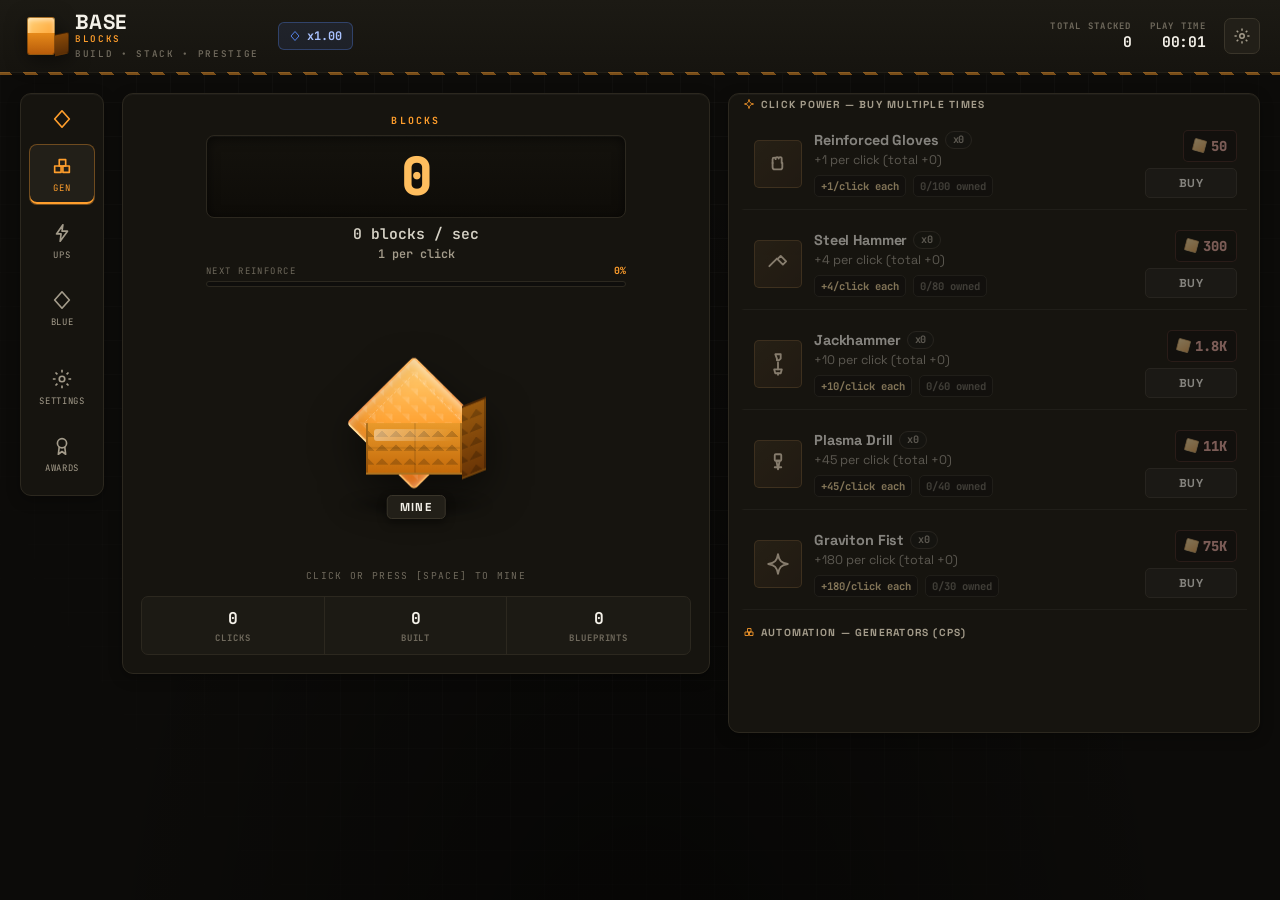
<file: index.html>
<!DOCTYPE html>
<html lang="en">
<head>
    <meta charset="UTF-8" />
    <meta name="viewport" content="width=device-width, initial-scale=1.0" />
    <title>BASE BLOCKS — Incremental Builder</title>
    <link rel="preconnect" href="https://fonts.googleapis.com">
    <link rel="preconnect" href="https://fonts.gstatic.com" crossorigin>
    <link href="https://fonts.googleapis.com/css2?family=Space+Grotesk:wght@500;600;700&family=JetBrains+Mono:wght@600;700;800&display=swap" rel="stylesheet">
    <link rel="stylesheet" href="style.css" />
</head>
<body>
    <!-- Ambient -->
    <div class="ambient-bg">
        <div class="ambient-grid"></div>
        <div class="ambient-vignette"></div>
    </div>

    <!-- Header -->
    <header class="topbar">
        <div class="topbar-inner">
            <div class="brand">
                <div class="brand-cube">
                    <div class="cube-face top"></div>
                    <div class="cube-face front"></div>
                    <div class="cube-face side"></div>
                </div>
                <div class="brand-text">
                    <h1>BASE <span class="brand-accent">BLOCKS</span></h1>
                    <span>BUILD • STACK • PRESTIGE</span>
                </div>
                <div class="brand-badge" id="prestige-badge" title="Prestige multiplier">
                    <span class="badge-icon"><svg viewBox="0 0 24 24" fill="none" stroke="currentColor" stroke-width="1.8" stroke-linejoin="round"><path d="M12 3 L20 12 L12 21 L4 12 Z"/></svg></span>
                    <span id="prestige-mult-display">x1.0</span>
                </div>
            </div>

            <div class="topstats">
                <div class="topstat">
                    <span class="topstat-label">TOTAL STACKED</span>
                    <span class="topstat-value mono" id="total-ever">0</span>
                </div>
                <div class="topstat hide-mobile">
                    <span class="topstat-label">PLAY TIME</span>
                    <span class="topstat-value mono" id="playtime">00:00</span>
                </div>
                <div class="top-actions">
                    <button class="icon-btn" id="settings-btn" title="Settings" aria-label="Settings">
                        <svg viewBox="0 0 24 24" width="18" height="18" fill="none" stroke="currentColor" stroke-width="2"><circle cx="12" cy="12" r="3"/><path d="M12 2v3M12 19v3M2 12h3M19 12h3M4.9 4.9l2.1 2.1M17 17l2.1 2.1M19.1 4.9L17 7M7 17l-2.1 2.1"/></svg>
                    </button>
                </div>
            </div>
        </div>
        <!-- prestige banner — dismissible + auto-hides after 12s so it doesn't stay plastered -->
        <div class="prestige-banner hidden" id="prestige-banner">
            <div class="prestige-banner-inner">
                <span><svg class="banner-icon" viewBox="0 0 24 24" fill="none" stroke="currentColor" stroke-width="1.8" stroke-linecap="round" stroke-linejoin="round"><path d="M12 4 v9"/><path d="M8 11 l4 -4 4 4"/><rect x="6" y="15" width="12" height="4" rx="1"/></svg> You can <strong>REINFORCE</strong> your base! Reset for <b id="prestige-preview">0</b> Blueprints (+<span id="prestige-bonus-preview">0%</span> permanent boost)</span>
                <button class="prestige-cta" id="prestige-btn">REINFORCE BASE</button>
                <button class="banner-close" id="banner-close" aria-label="Dismiss" title="Dismiss">✕</button>
            </div>
        </div>
    </header>

    <!-- Main Layout: taskbar + content -->
    <main class="layout">
        <nav class="taskbar" aria-label="Sections">
            <div class="tb-brand"><svg viewBox="0 0 24 24" fill="none" stroke="currentColor" stroke-width="1.8" stroke-linejoin="round"><path d="M12 3 L20 12 L12 21 L4 12 Z"/></svg></div>
            <button class="tb-item active" data-view="play" data-pane="generators">
                <svg viewBox="0 0 24 24" fill="none" stroke="currentColor" stroke-width="1.8" stroke-linejoin="round"><rect x="4" y="12" width="7" height="7"/><rect x="13" y="12" width="7" height="7"/><rect x="9" y="5" width="7" height="7"/></svg>
                GEN
            </button>
            <button class="tb-item" data-view="play" data-pane="upgrades">
                <svg viewBox="0 0 24 24" fill="none" stroke="currentColor" stroke-width="1.8" stroke-linejoin="round"><path d="M13 3 L6 13 H11 L10 21 L18 10 H12 Z"/></svg>
                UPS
            </button>
            <button class="tb-item" data-view="play" data-pane="prestige">
                <svg viewBox="0 0 24 24" fill="none" stroke="currentColor" stroke-width="1.8" stroke-linejoin="round"><path d="M12 3 L20 12 L12 21 L4 12 Z"/></svg>
                BLUE
            </button>
            <div class="tb-spacer"></div>
            <button class="tb-item" data-view="settings">
                <svg viewBox="0 0 24 24" fill="none" stroke="currentColor" stroke-width="1.8"><circle cx="12" cy="12" r="3"/><path d="M12 2v3M12 19v3M2 12h3M19 12h3M4.9 4.9l2.1 2.1M17 17l2.1 2.1M19.1 4.9L17 7M7 17l-2.1 2.1"/></svg>
                SETTINGS
            </button>
            <button class="tb-item" data-view="achievements">
                <svg viewBox="0 0 24 24" fill="none" stroke="currentColor" stroke-width="1.8" stroke-linejoin="round"><circle cx="12" cy="9" r="5"/><path d="M9 13 L8 21 L12 18 L16 21 L15 13"/></svg>
                AWARDS
            </button>
        </nav>

        <div class="content">
            <!-- PLAY VIEW (click area + shop) -->
            <section class="view" id="view-play">
                <!-- LEFT: Click Area -->
                <section class="panel panel-main">
                    <div class="counter-area">
                        <div class="counter-label">BLOCKS</div>
                        <div class="counter-value mono" id="blocks-display">0</div>
                        <div class="counter-sub mono" id="bps-display">0.0 blocks / sec</div>
                        <div class="counter-sub small" id="click-power-display">1 per click</div>
                        <div class="goal-meter" id="goal-meter">
                            <div class="goal-meter-head">
                                <span class="goal-label">Next Reinforce</span>
                                <span class="goal-pct mono" id="goal-pct">0%</span>
                            </div>
                            <div class="goal-bar"><div class="goal-bar-fill" id="goal-fill"></div></div>
                        </div>
                    </div>

                    <!-- The Block Button -->
                    <div class="block-stage" id="block-stage">
                        <div class="block-shadow"></div>
                        <button class="big-block" id="big-block" aria-label="Mine block">
                            <div class="block-iso">
                                <div class="iso-top"></div>
                                <div class="iso-front">
                                    <div class="block-pattern"></div>
                                    <div class="block-highlight"></div>
                                </div>
                                <div class="iso-side">
                                    <div class="block-pattern dark"></div>
                                </div>
                                <div class="iso-crack" id="crack-layer"></div>
                            </div>
                            <div class="block-label">MINE</div>
                        </button>
                        <div class="click-fx-layer" id="click-fx-layer"></div>
                        <button class="golden-block hidden" id="golden-block" title="Golden Block! +10% of bank"><svg viewBox="0 0 24 24" fill="none" stroke="currentColor" stroke-width="1.8" stroke-linejoin="round"><path d="M12 3 L20 12 L12 21 L4 12 Z"/></svg></button>
                    </div>

                    <div class="hint">Click or press [Space] to mine</div>

                    <!-- Mini stats -->
                    <div class="mini-stats">
                        <div class="mini-stat">
                            <span class="mini-stat-num mono" id="stat-clicks">0</span>
                            <span class="mini-stat-label">clicks</span>
                        </div>
                        <div class="mini-stat">
                            <span class="mini-stat-num mono" id="stat-built">0</span>
                            <span class="mini-stat-label">built</span>
                        </div>
                        <div class="mini-stat">
                            <span class="mini-stat-num mono" id="stat-blueprints">0</span>
                            <span class="mini-stat-label">blueprints</span>
                        </div>
                    </div>
                </section>

                <!-- RIGHT: Shop -->
                <section class="panel panel-shop">
                    <div class="shop-content">
                        <div class="tab-pane active" id="pane-generators">
                            <div class="shop-section">
                                <div class="section-label">
                                    <svg viewBox="0 0 24 24" width="14" height="14" fill="none" stroke="currentColor" stroke-width="1.8" stroke-linejoin="round"><path d="M12 3 C13 9 15 11 21 12 C15 13 13 15 12 21 C11 15 9 13 3 12 C9 11 11 9 12 3 Z"/></svg>
                                    CLICK POWER — Buy multiple times
                                </div>
                                <div class="shop-list" id="click-upgrades-list"></div>
                            </div>
                            <div class="shop-section" style="margin-top:16px">
                                <div class="section-label">
                                    <svg viewBox="0 0 24 24" width="14" height="14" fill="none" stroke="currentColor" stroke-width="1.7" stroke-linejoin="round"><rect x="4" y="12" width="7" height="7"/><rect x="13" y="12" width="7" height="7"/><rect x="9" y="5" width="7" height="7"/></svg>
                                    AUTOMATION — Generators (CPS)
                                </div>
                                <div class="shop-list" id="generators-list"></div>
                            </div>
                        </div>
                        <div class="tab-pane" id="pane-upgrades">
                            <div class="shop-list" id="upgrades-list"></div>
                        </div>
                        <div class="tab-pane" id="pane-prestige">
                            <div class="prestige-panel">
                                <div class="prestige-icon"><svg viewBox="0 0 24 24" fill="none" stroke="currentColor" stroke-width="1.8" stroke-linejoin="round"><path d="M12 3 L20 12 L12 21 L4 12 Z"/></svg></div>
                                <h3>REINFORCE YOUR BASE</h3>
                                <p>Demolish everything and keep <b>Blueprints</b>. Each Blueprint gives <b>+8% to all production</b> permanently. The higher you build, the more you earn.</p>
                                <div class="prestige-stats">
                                    <div class="pstat">
                                        <span>Current Blueprints</span>
                                        <b class="mono" id="p-blue-current">0</b>
                                    </div>
                                    <div class="pstat">
                                        <span>Multiplier</span>
                                        <b class="mono" id="p-mult">x1.00</b>
                                    </div>
                                    <div class="pstat highlight">
                                        <span>On Reinforce</span>
                                        <b class="mono" id="p-on-reset">+0</b>
                                    </div>
                                </div>
                                <button class="prestige-big-btn" id="prestige-big-btn">REINFORCE NOW</button>
                                <p class="prestige-req mono" id="prestige-req">Need 75,000 blocks to Reinforce</p>
                                <div class="prestige-perks">
                                    <button id="blueprint-shop-toggle" class="blueprint-shop-toggle locked" disabled>
                                        <svg viewBox="0 0 24 24" width="14" height="14" fill="none" stroke="currentColor" stroke-width="2" stroke-linecap="round"><rect x="5" y="11" width="14" height="9" rx="2"/><path d="M8 11V8a4 4 0 0 1 8 0v3"/></svg>
                                        <span id="blueprint-toggle-label">BLUEPRINT SHOP — Locked (Need 75k blocks)</span>
                                        <span class="toggle-chevron">▸</span>
                                    </button>
                                    <div id="blueprint-shop" class="hidden"></div>
                                </div>
                            </div>
                        </div>
                    </div>
                </section>
            </section>

            <!-- SETTINGS VIEW -->
            <section class="panel view hidden" id="view-settings">
                <div class="view-pad">
                    <h2 class="view-title">Settings</h2>
                    <label class="toggle">
                        <input type="checkbox" id="toggle-particles" checked>
                        <span>Particles & Floaters</span>
                    </label>
                    <label class="toggle">
                        <input type="checkbox" id="toggle-shake" checked>
                        <span>Screen Shake on Crit</span>
                    </label>
                    <label class="toggle">
                        <input type="checkbox" id="toggle-numbers" checked>
                        <span>Compact Numbers (K/M/B)</span>
                    </label>

                    <div class="settings-divider"></div>

                    <div class="setting-row">
                        <span>Save Data</span>
                        <div style="display:flex;gap:8px;flex-wrap:wrap">
                            <button id="save-btn" class="small-btn" style="flex:1;min-width:140px" title="Manual save (auto-saves every 10s)">SAVE NOW</button>
                            <button id="export-btn" class="small-btn" style="flex:1;min-width:140px">EXPORT SAVE</button>
                        </div>
                        <p class="modal-hint" style="text-align:left;margin:0">Auto-saves every 10s. Export copies a code for backups.</p>
                    </div>

                    <div class="setting-row">
                        <span>Import Save</span>
                        <div class="import-row">
                            <input id="import-input" placeholder="Paste save string..." />
                            <button id="import-btn" class="small-btn">IMPORT</button>
                        </div>
                    </div>
                    <div class="setting-row">
                        <span>Export Output</span>
                        <textarea id="export-area" readonly rows="3" placeholder="Click EXPORT SAVE to generate..."></textarea>
                    </div>

                    <div class="settings-divider"></div>

                    <div class="setting-row">
                        <span style="color:#ff8a8a">Danger Zone</span>
                        <button id="reset-btn" class="danger-btn">WIPE SAVE — RESET EVERYTHING</button>
                        <p style="font-size:.72rem;color:var(--dim);line-height:1.4">Permanently erases blocks, generators, upgrades, blueprints & playtime. Requires double confirmation. This cannot be undone.</p>
                    </div>

                    <p class="modal-hint">Your base is stored locally (localStorage). Balance patch v1.2 active.</p>
                </div>
            </section>

            <!-- ACHIEVEMENTS VIEW -->
            <section class="panel view hidden" id="view-achievements">
                <div class="view-pad">
                    <h2 class="view-title">Achievements</h2>
                    <p class="modal-hint" style="text-align:left;margin:0 0 4px">Milestones you've hit while building. Keep stacking.</p>
                    <div class="ach-list" id="achievements-list"></div>
                </div>
            </section>
        </div>
    </main>

    <!-- Toast -->
    <div class="toast-stack" id="toast-stack"></div>

    <script src="script.js"></script>
</body>
</html>
</file>
<file: style.css>
/* ============================================================
   BASE BLOCKS — visual identity
   A builder's game: concrete + blueprint + hazard-stripe.
   Hierarchy over uniformity. Restraint over effects.
   ============================================================ */

:root{
  --bg:#0c0b09;
  --bg-2:#0f0e0c;
  --panel:#16140f;
  --panel-2:#1c1a14;
  --panel-3:#221f18;

  --border:#2c281f;
  --border-2:#3a352a;

  --text:#f4f1e9;
  --muted:#a49c8b;
  --dim:#6f695c;

  /* the block */
  --accent:#ff9e2c;
  --accent-2:#f0741b;
  --accent-ink:#2a1602;

  /* blueprints / prestige */
  --blue:#5b8dff;
  --blue-2:#3f6fe0;
  --blue-ink:#06122e;

  --green:#3ad98a;
  --danger:#ff5d52;

  --radius:11px;
  --font-ui:'Space Grotesk', system-ui, -apple-system, sans-serif;
  --font-mono:'JetBrains Mono', ui-monospace, 'SFMono-Regular', monospace;
}

*{box-sizing:border-box;margin:0;padding:0}
html{scroll-behavior:smooth}
body{
  font-family:var(--font-ui);
  background:var(--bg);
  color:var(--text);
  min-height:100vh;
  overflow-x:hidden;
  -webkit-font-smoothing:antialiased;
  text-rendering:optimizeLegibility;
}
.mono{font-family:var(--font-mono);font-variant-numeric:tabular-nums}

/* ---------- Ambient: faint blueprint grid, grounded vignette (no glow) ---------- */
.ambient-bg{position:fixed;inset:0;z-index:-1;background:var(--bg)}
.ambient-grid{
  position:absolute;inset:0;
  background-image:
    linear-gradient(rgba(255,255,255,.022) 1px, transparent 1px),
    linear-gradient(90deg, rgba(255,255,255,.022) 1px, transparent 1px);
  background-size:34px 34px;
  -webkit-mask-image:radial-gradient(ellipse at 50% 0%, black 50%, transparent 90%);
  mask-image:radial-gradient(ellipse at 50% 0%, black 50%, transparent 90%);
}
.ambient-vignette{
  position:absolute;inset:0;
  background:radial-gradient(ellipse at 50% 118%, rgba(0,0,0,.55), transparent 62%);
}

/* ---------- Topbar + hazard stripe signature ---------- */
.topbar{
  position:sticky;top:0;z-index:30;
  background:linear-gradient(180deg, var(--panel-2), var(--panel));
  border-bottom:1px solid var(--border);
}
.topbar::after{
  content:"";position:absolute;left:0;right:0;bottom:-3px;height:3px;
  background:repeating-linear-gradient(45deg, var(--accent) 0 9px, #14110c 9px 18px);
  opacity:.45;
}
.topbar-inner{
  max-width:1400px;margin:0 auto;
  padding:12px 20px;
  display:flex;align-items:center;justify-content:space-between;gap:16px;
}
.brand{display:flex;align-items:center;gap:13px;min-width:0}
.brand-cube{
  width:42px;height:42px;position:relative;flex:none;
  transform-style:preserve-3d;
  filter:drop-shadow(0 5px 10px rgba(0,0,0,.5));
}
.cube-face{position:absolute;border:1px solid rgba(0,0,0,.35)}
.cube-face.top{
  width:28px;height:28px;left:7px;top:2px;
  background:linear-gradient(135deg,#ffd27a 0%, #ff9e2c 100%);
  border-radius:3px 3px 0 0;
  box-shadow:inset 0 2px 5px rgba(255,255,255,.55);
}
.cube-face.front{
  width:28px;height:22px;left:7px;top:18px;
  background:linear-gradient(180deg,#e68a1a 0%, #b85c0a 100%);
  border-top:none;border-radius:0 0 3px 3px;
}
.cube-face.side{
  width:14px;height:22px;left:35px;top:18px;
  background:linear-gradient(180deg,#8a4a08 0%, #5a2e06 100%);
  transform:skewY(-12deg);border-left:none;border-radius:0 3px 3px 0;
}
.brand-text h1{
  font-family:var(--font-ui);font-weight:700;
  font-size:1.28rem;letter-spacing:.02em;line-height:1;color:var(--text);
}
.brand-text .brand-accent{color:var(--accent)}
.brand-text span{
  font-size:.58rem;letter-spacing:.18em;font-weight:600;color:var(--dim);
  margin-top:3px;display:block;text-transform:uppercase;font-family:var(--font-mono);
}
.brand-badge{
  margin-left:6px;
  display:flex;align-items:center;gap:6px;
  background:rgba(91,141,255,.10);
  border:1px solid rgba(91,141,255,.30);
  color:#a9c2ff;
  padding:5px 10px;border-radius:6px;
  font-family:var(--font-mono);font-size:.74rem;font-weight:700;flex:none;
}
.badge-icon{color:var(--blue)}
.badge-icon svg{width:12px;height:12px;display:block}
.topstats{display:flex;align-items:center;gap:18px}
.topstat{display:flex;flex-direction:column;align-items:flex-end}
.topstat-label{font-size:.56rem;letter-spacing:.14em;font-weight:700;color:var(--dim);text-transform:uppercase;font-family:var(--font-mono)}
.topstat-value{font-size:.92rem;font-weight:700;letter-spacing:-.01em;color:var(--text);font-family:var(--font-mono);font-variant-numeric:tabular-nums}
.top-actions{display:flex;gap:8px}
.icon-btn{
  width:36px;height:36px;border-radius:7px;
  border:1px solid var(--border-2);background:var(--panel-3);
  color:var(--muted);cursor:pointer;display:grid;place-items:center;transition:.15s;
}
.icon-btn:hover{background:var(--panel-2);color:var(--text);border-color:var(--accent)}
.icon-btn:active{transform:translateY(1px)}

/* Prestige banner — construction banner with hazard top edge */
.prestige-banner{
  position:relative;overflow:hidden;
  background:linear-gradient(180deg, rgba(255,158,44,.14), rgba(255,116,27,.08));
  border-top:1px solid rgba(255,158,44,.30);
  border-bottom:1px solid rgba(255,158,44,.18);
}
.prestige-banner::before{
  content:"";position:absolute;top:0;left:0;right:0;height:3px;
  background:repeating-linear-gradient(45deg, var(--accent) 0 9px, rgba(0,0,0,.55) 9px 18px);
  opacity:.6;
}
.prestige-banner.hidden{display:none}
.prestige-banner-inner{
  max-width:1400px;margin:0 auto;
  padding:10px 20px;
  display:flex;align-items:center;justify-content:space-between;gap:12px;
  font-size:.88rem;color:var(--text);
}
.banner-icon{width:18px;height:18px;vertical-align:-4px;margin-right:5px;flex:none}
.prestige-banner-inner b{color:var(--accent);font-family:var(--font-mono)}
.prestige-cta{
  background:linear-gradient(180deg,var(--accent), var(--accent-2));
  color:var(--accent-ink);
  border:1px solid rgba(0,0,0,.3);
  padding:8px 16px;border-radius:6px;
  font-weight:700;font-family:var(--font-ui);
  letter-spacing:.03em;cursor:pointer;
  box-shadow:0 3px 0 rgba(140,60,5,.6);
  transition:.12s;white-space:nowrap;
}
.prestige-cta:hover{transform:translateY(-1px);box-shadow:0 4px 0 rgba(140,60,5,.6)}
.prestige-cta:active{transform:translateY(2px);box-shadow:0 1px 0 rgba(140,60,5,.6)}
.banner-close{
  width:28px;height:28px;flex:none;
  display:grid;place-items:center;
  border:1px solid rgba(255,255,255,.12);
  background:rgba(0,0,0,.18);
  color:var(--text);
  border-radius:6px;
  cursor:pointer;
  transition:.15s;
  font-size:.85rem;line-height:1;
}
.banner-close:hover{background:rgba(0,0,0,.28);border-color:rgba(255,255,255,.2);transform:translateY(-1px)}

/* ---------- Layout: taskbar + content ---------- */
.layout{
  max-width:1400px;margin:0 auto;
  padding:20px 20px 40px;
  display:flex;align-items:flex-start;gap:18px;
}
@media (max-width:980px){
  .hide-mobile{display:none !important}
}

/* Taskbar — the navigation rail */
.taskbar{
  width:84px;flex:none;
  position:sticky;top:72px;
  align-self:flex-start;
  display:flex;flex-direction:column;gap:6px;
  background:var(--panel);border:1px solid var(--border);
  border-radius:var(--radius);
  box-shadow:inset 0 1px 0 rgba(255,255,255,.03), 0 4px 14px rgba(0,0,0,.3);
  padding:10px 8px;
}
.tb-brand{display:grid;place-items:center;padding:4px 0 8px;color:var(--accent)}
.tb-brand svg{width:22px;height:22px}
.tb-spacer{flex:1;min-height:6px}
.tb-item{
  display:flex;flex-direction:column;align-items:center;gap:5px;
  padding:10px 4px;border-radius:8px;
  border:1px solid transparent;background:transparent;
  color:var(--muted);cursor:pointer;transition:.15s;
  font-family:var(--font-mono);font-size:.56rem;letter-spacing:.08em;text-transform:uppercase;
}
.tb-item svg{width:22px;height:22px;display:block}
.tb-item:hover{background:var(--panel-2);color:var(--text)}
.tb-item.active{
  background:var(--panel-3);color:var(--accent);
  border-color:rgba(255,158,44,.35);
  box-shadow:inset 0 -2px 0 var(--accent);
}

.content{flex:1;min-width:0;display:flex;flex-direction:column;gap:18px}
.view{}
.view.hidden{display:none}

/* Play view keeps the two-column play layout */
#view-play{display:grid;grid-template-columns:1.05fr .95fr;gap:18px;align-items:start}
#view-play.full-shop{grid-template-columns:1fr}
#view-play.full-shop .panel-main{display:none}
#view-play.full-shop .panel-shop{grid-column:1 / -1}
@media (max-width:980px){ #view-play{grid-template-columns:1fr} }

/* Settings / Achievements panels */
.view-pad{padding:18px;display:flex;flex-direction:column;gap:14px;max-width:600px}
.view-title{font-family:var(--font-ui);font-weight:700;font-size:1.15rem;letter-spacing:.01em}

/* Achievements — milestones as squircles */
.ach-list{display:grid;grid-template-columns:repeat(auto-fill,minmax(150px,1fr));gap:14px;margin-top:6px}
.ach{
  display:flex;flex-direction:column;align-items:center;text-align:center;gap:10px;
  padding:18px 12px;border:1px solid var(--border);border-radius:26px;
  background:var(--panel-2);transition:.15s;
}
.ach.got{border-color:rgba(58,217,138,.4);background:linear-gradient(180deg,rgba(58,217,138,.1),var(--panel-2))}
.ach-icon{width:52px;height:52px;flex:none;display:grid;place-items:center;border-radius:30%;background:var(--panel-3);border:1px solid var(--border-2);color:var(--dim)}
.ach-icon svg{width:24px;height:24px}
.ach.got .ach-icon{color:var(--green);border-color:rgba(58,217,138,.45);background:rgba(58,217,138,.08)}
.ach-info{flex:none;min-width:0}
.ach-name{font-weight:700;font-size:.82rem;line-height:1.25}
.ach:not(.got) .ach-name{color:var(--muted)}
.ach-how{font-size:.7rem;color:var(--muted);line-height:1.3}
.ach.got .ach-how{color:var(--text)}

/* Mobile: taskbar becomes a bottom dock */
@media (max-width:760px){
  .layout{flex-direction:column;padding:14px 12px 90px}
  .taskbar{
    position:fixed;left:0;right:0;bottom:0;top:auto;width:auto;
    flex-direction:row;justify-content:space-around;
    border-radius:0;border-left:none;border-right:none;border-bottom:none;
    padding:6px 8px;z-index:40;
    box-shadow:0 -4px 16px rgba(0,0,0,.4);
  }
  .tb-brand{display:none}
  .tb-spacer{display:none}
  .tb-item{flex:1;flex-direction:row;gap:6px;font-size:.52rem;padding:8px 4px}
  .toast-stack{bottom:72px}
}

/* Solid, lightly edge-lit panels — flatter than before */
.panel{
  background:var(--panel);
  border:1px solid var(--border);
  border-radius:var(--radius);
  box-shadow:inset 0 1px 0 rgba(255,255,255,.03), 0 4px 14px rgba(0,0,0,.3);
  overflow:hidden;
}
.panel-main{
  padding:18px;
  display:flex;flex-direction:column;gap:14px;
  position:sticky;top:72px;
}
@media (max-width:980px){ .panel-main{position:static} }

/* ---------- Counter: a tally board, not a card ---------- */
.counter-area{text-align:center;padding:2px 0 0}
.counter-label{
  font-family:var(--font-mono);font-size:.62rem;letter-spacing:.22em;
  font-weight:700;color:var(--accent);text-transform:uppercase;
}
.counter-value{
  font-family:var(--font-mono);
  font-size:clamp(2.3rem, 5vw, 3.3rem);
  font-weight:800;letter-spacing:-.02em;line-height:1;
  color:#ffbe5e;
  margin:8px auto 6px;
  font-variant-numeric:tabular-nums;
  max-width:420px;
  background:linear-gradient(180deg,#14120d,#0e0c08);
  border:1px solid var(--border);
  border-radius:8px;
  padding:14px 12px;
  box-shadow:inset 0 2px 12px rgba(0,0,0,.6), inset 0 1px 0 rgba(255,255,255,.05);
}
.counter-value.bump{animation:bump .18s ease}
@keyframes bump{0%{transform:scale(1)}40%{transform:scale(1.035)}100%{transform:scale(1)}}
.counter-sub{font-size:.92rem;color:#d6d2c6;font-weight:600;font-family:var(--font-mono)}
.counter-sub.small{font-size:.74rem;color:var(--muted);margin-top:3px}

/* Reinforce progress meter — "what am I working toward?" */
.goal-meter{margin:2px auto 0;max-width:420px;width:100%}
.goal-meter-head{display:flex;justify-content:space-between;align-items:baseline;margin-bottom:4px}
.goal-label{font-family:var(--font-mono);font-size:.56rem;letter-spacing:.16em;text-transform:uppercase;color:var(--dim)}
.goal-pct{font-family:var(--font-mono);font-size:.62rem;color:var(--accent);font-weight:700}
.goal-bar{height:6px;background:var(--bg-2);border:1px solid var(--border);border-radius:999px;overflow:hidden}
.goal-bar-fill{height:100%;width:0;background:linear-gradient(90deg,var(--accent-2),var(--accent));transition:width .35s ease}
.goal-meter.ready .goal-bar-fill{background:linear-gradient(90deg,var(--green),#7df0b0)}
.goal-meter.ready .goal-label{color:var(--green)}
.goal-meter.ready .goal-pct{color:var(--green)}

/* ---------- Block stage / MINE ---------- */
.block-stage{
  position:relative;display:grid;place-items:center;
  padding:16px 0 6px;min-height:250px;
  user-select:none;touch-action:manipulation;
}
.block-shadow{
  position:absolute;width:150px;height:24px;
  background:radial-gradient(ellipse, rgba(0,0,0,.6) 0%, transparent 70%);
  bottom:34px;filter:blur(4px);transition:.12s;
}
.big-block{
  position:relative;width:168px;height:168px;
  border:none;background:transparent;cursor:pointer;
  display:grid;place-items:center;
  transition:transform .08s cubic-bezier(.34,1.56,.64,1);
  will-change:transform;-webkit-tap-highlight-color:transparent;
}
.big-block:active{transform:scale(.92)}
.big-block.popping{animation:pop .22s cubic-bezier(.34,1.56,.64,1)}
@keyframes pop{0%{transform:scale(1)}50%{transform:scale(.92)}100%{transform:scale(1)}}
.block-iso{
  width:128px;height:128px;position:relative;
  transform:rotateX(8deg);transform-style:preserve-3d;
  filter:drop-shadow(0 16px 20px rgba(0,0,0,.5));
}
.iso-top{
  position:absolute;left:14px;top:8px;width:96px;height:96px;
  background:
    linear-gradient(45deg, rgba(255,255,255,.16) 25%, transparent 25%),
    linear-gradient(-45deg, rgba(255,255,255,.10) 25%, transparent 25%),
    linear-gradient(135deg, #ffd27a 0%, #ff9e2c 55%, #f0741b 100%);
  background-size:12px 12px, 12px 12px, auto;
  border:2px solid rgba(255,255,255,.18);
  transform:rotate(45deg);border-radius:5px;
  box-shadow:inset 0 3px 9px rgba(255,255,255,.5), inset 0 -8px 18px rgba(150,70,0,.3);
}
.iso-top::after{content:"";position:absolute;inset:10px;border:1px dashed rgba(255,255,255,.30);border-radius:3px}
.iso-front{
  position:absolute;left:14px;top:56px;width:96px;height:52px;
  background:linear-gradient(180deg,#e99a2b 0%, #c46a0a 100%);
  border:2px solid rgba(0,0,0,.25);border-top:none;
  display:grid;place-items:center;overflow:hidden;
}
.iso-front::before{
  content:"";position:absolute;inset:0;
  background:repeating-linear-gradient(90deg, transparent 0 46px, rgba(0,0,0,.10) 46px 48px),
             repeating-linear-gradient(0deg, transparent 0 24px, rgba(0,0,0,.08) 24px 26px);
}
.iso-side{
  position:absolute;left:110px;top:34px;width:24px;height:74px;
  background:linear-gradient(180deg,#9a5a0e 0%, #6a3506 100%);
  border:2px solid rgba(0,0,0,.25);border-left:none;
  transform:skewY(-22deg);overflow:hidden;
}
.block-pattern{position:absolute;inset:0;opacity:.18;background-image:linear-gradient(45deg, #000 25%, transparent 25%), linear-gradient(-45deg, #000 25%, transparent 25%);background-size:14px 14px}
.block-pattern.dark{opacity:.2}
.block-highlight{position:absolute;left:6px;top:6px;right:6px;height:12px;background:linear-gradient(90deg, rgba(255,255,255,.4), transparent);border-radius:3px}
.block-label{
  position:absolute;bottom:-4px;left:50%;transform:translateX(-50%);
  background:var(--panel-3);border:1px solid var(--border-2);
  color:var(--text);padding:4px 12px;border-radius:5px;
  font-family:var(--font-ui);font-weight:700;font-size:.72rem;letter-spacing:.12em;
  box-shadow:0 4px 10px rgba(0,0,0,.4);pointer-events:none;
}
.iso-crack{
  position:absolute;inset:0;pointer-events:none;opacity:0;transition:.2s;
  background:
    radial-gradient(circle at 30% 30%, transparent 8px, rgba(0,0,0,.5) 9px, transparent 10px),
    radial-gradient(circle at 70% 65%, transparent 5px, rgba(0,0,0,.45) 6px, transparent 7px);
}
.iso-crack.show{opacity:.55}
.click-fx-layer{position:absolute;inset:0;pointer-events:none;overflow:visible}
.floater{
  position:absolute;left:50%;top:42%;
  font-family:var(--font-mono);font-weight:800;font-size:1.1rem;
  color:#ffe6bd;text-shadow:0 2px 6px rgba(0,0,0,.7);
  pointer-events:none;
  animation:floatUp .85s cubic-bezier(.16,1,.3,1) forwards;
  white-space:nowrap;
}
.floater.crit{font-size:1.4rem;color:#ffd27a;text-shadow:0 2px 10px rgba(0,0,0,.6)}
@keyframes floatUp{0%{transform:translate(-50%,-10px) scale(.9);opacity:1}100%{transform:translate(-50%,-84px) scale(1.08);opacity:0}}
.hint{
  text-align:center;font-family:var(--font-mono);
  font-size:.6rem;letter-spacing:.14em;color:var(--dim);
  text-transform:uppercase;margin-top:4px;
}
.golden-block{
  position:absolute;width:52px;height:52px;border-radius:10px;
  border:2px solid rgba(255,255,255,.85);
  background:radial-gradient(circle at 30% 30%, #fff6a8 0%, #ffd27a 40%, #f0741b 100%);
  color:#5a2e06;font-size:1.5rem;display:grid;place-items:center;cursor:pointer;
  box-shadow:0 0 0 4px rgba(255,210,122,.3), 0 10px 20px rgba(0,0,0,.4);
  animation:goldPulse 1.1s infinite alternate ease-in-out, goldFloat 2.2s infinite ease-in-out;
  z-index:5;
}
.golden-block svg{width:24px;height:24px}
.golden-block.hidden{display:none}
@keyframes goldPulse{0%{box-shadow:0 0 0 4px rgba(255,210,122,.3), 0 10px 20px rgba(0,0,0,.4)}100%{box-shadow:0 0 0 7px rgba(255,210,122,.15), 0 14px 24px rgba(0,0,0,.45)}}
@keyframes goldFloat{0%,100%{transform:translateY(0)}50%{transform:translateY(-6px)}}

/* ---------- Mini stats: a tight HUD strip ---------- */
.mini-stats{
  display:grid;grid-template-columns:repeat(3,1fr);
  border:1px solid var(--border);border-radius:7px;
  background:var(--panel-2);overflow:hidden;
}
.mini-stat{padding:10px 8px;text-align:center;border-right:1px solid var(--border)}
.mini-stat:last-child{border-right:none}
.mini-stat-num{display:block;font-size:1.02rem;font-weight:700;letter-spacing:-.01em;font-family:var(--font-mono);color:var(--text)}
.mini-stat-label{font-size:.56rem;letter-spacing:.1em;font-weight:700;color:var(--dim);text-transform:uppercase;margin-top:3px;display:block;font-family:var(--font-mono)}

/* ---------- Shop: a ledger of work-orders, not floating cards ---------- */
.panel-shop{display:flex;flex-direction:column;min-height:640px}
.shop-tabs{
  display:flex;gap:4px;padding:10px;
  background:var(--bg-2);border-bottom:1px solid var(--border);
}
.tab{
  flex:1;padding:9px 8px;border-radius:6px;
  border:1px solid transparent;background:transparent;
  color:var(--muted);font-family:var(--font-ui);font-weight:700;
  font-size:.72rem;letter-spacing:.04em;cursor:pointer;transition:.15s;
  display:flex;align-items:center;justify-content:center;gap:6px;
}
.tab svg{width:16px;height:16px;display:block}
.tab:hover{background:var(--panel-3);color:var(--text)}
.tab.active{
  background:var(--panel-3);color:var(--accent);
  border-color:rgba(255,158,44,.35);box-shadow:inset 0 -2px 0 var(--accent);
}
.shop-content{flex:1;overflow:auto;max-height:560px;padding:4px 12px 12px}
.shop-list{display:flex;flex-direction:column;gap:9px}
.shop-section{margin-bottom:2px}
.section-label{
  display:flex;align-items:center;gap:6px;
  font-size:.64rem;letter-spacing:.12em;font-weight:800;
  color:var(--muted);text-transform:uppercase;
  margin-bottom:8px;padding-left:2px;
}
.section-label svg{width:12px;height:12px;color:var(--accent);flex:none}
.tab-pane{display:none}
.tab-pane.active{display:block}

/* Each purchase = a work-order row. Sharp, separated, not boxed. */
.shop-card{
  display:grid;grid-template-columns:48px 1fr auto;
  gap:12px;align-items:center;
  padding:11px 10px;
  border:none;
  border-bottom:1px solid var(--border);
  border-left:3px solid transparent;
  border-radius:0;
  background:transparent;
  transition:background .15s, border-color .15s;
  position:relative;
}
.shop-card:hover{background:var(--panel-2)}
.shop-card.affordable{border-left-color:var(--accent);background:rgba(255,158,44,.05)}
.shop-card.affordable:hover{background:rgba(255,158,44,.09)}
.shop-card.disabled{opacity:.5;filter:grayscale(.4)}
.shop-icon{
  width:48px;height:48px;border-radius:5px;
  display:grid;place-items:center;font-size:1.4rem;
  background:var(--panel-3);border:1px solid var(--border-2);
  position:relative;overflow:hidden;flex:none;
}
.shop-icon svg{width:26px;height:26px;display:block}
.shop-icon.gen{background:linear-gradient(135deg, rgba(91,141,255,.16), rgba(63,111,224,.12));border-color:rgba(91,141,255,.30);color:#dbe7ff}
.shop-icon.upg{background:linear-gradient(135deg, rgba(255,158,44,.16), rgba(240,116,27,.12));border-color:rgba(255,158,44,.30);color:#ffe2b8}
.shop-info{min-width:0}
.shop-name{font-family:var(--font-ui);font-weight:700;font-size:.9rem;letter-spacing:-.01em;line-height:1.2;display:flex;align-items:center;gap:6px}
.shop-owned{font-size:.64rem;background:var(--panel);border:1px solid var(--border-2);padding:2px 7px;border-radius:999px;color:var(--muted);font-family:var(--font-mono)}
.shop-desc{font-size:.78rem;color:var(--muted);margin-top:3px;line-height:1.3}
.shop-meta{display:flex;gap:7px;margin-top:6px;flex-wrap:wrap}
.shop-meta span{font-size:.66rem;font-family:var(--font-mono);font-weight:700;background:var(--bg-2);border:1px solid var(--border);padding:3px 6px;border-radius:5px;color:var(--muted)}
.shop-meta .bps{color:#a9c2ff}
.shop-meta .mult{color:#ffd27a}
.shop-buy{display:flex;flex-direction:column;align-items:flex-end;gap:6px;min-width:92px}
.price{
  display:flex;align-items:center;gap:5px;
  font-family:var(--font-mono);font-weight:800;font-size:.86rem;
  background:var(--bg-2);border:1px solid var(--border-2);padding:6px 9px;border-radius:5px;
  color:var(--text);font-variant-numeric:tabular-nums;
}
.price.affordable{background:rgba(255,158,44,.12);border-color:rgba(255,158,44,.4);color:#ffd9a3}
.price.expensive{color:#ff9b91;border-color:rgba(255,93,82,.25)}
.price .cube-mini{width:13px;height:13px;background:linear-gradient(135deg,#ffd27a,#ff9e2c);border:1px solid rgba(0,0,0,.25);border-radius:2px;display:inline-block;transform:rotate(15deg)}
.buy-btn{
  width:100%;padding:7px 10px;border-radius:5px;
  border:1px solid var(--border-2);background:var(--panel-3);
  color:var(--text);font-family:var(--font-ui);font-weight:700;font-size:.72rem;letter-spacing:.04em;
  cursor:pointer;transition:.1s;
}
.buy-btn:hover:not(:disabled){background:var(--panel);border-color:var(--accent);color:#fff}
.buy-btn:active:not(:disabled){transform:translateY(2px)}
.buy-btn:disabled{opacity:.45;cursor:not-allowed}
.buy-btn.primary{
  background:linear-gradient(180deg,var(--accent), var(--accent-2));
  color:var(--accent-ink);border-color:rgba(0,0,0,.3);
  box-shadow:0 3px 0 rgba(140,60,5,.6);
}
.buy-btn.primary:hover:not(:disabled){box-shadow:0 3px 0 rgba(140,60,5,.6)}
.buy-btn.primary:active:not(:disabled){transform:translateY(2px);box-shadow:0 1px 0 rgba(140,60,5,.6)}
.buy-btn.green{
  background:linear-gradient(180deg,#3ad98a,#1fae6c);
  color:#042414;border-color:rgba(0,0,0,.2);
  box-shadow:0 3px 0 rgba(8,80,46,.6);
}
.buy-btn.green:active:not(:disabled){transform:translateY(2px);box-shadow:0 1px 0 rgba(8,80,46,.6)}

/* Owned upgrade = a hand-stamped mark */
.stamp{
  display:inline-block;
  font-family:var(--font-mono);font-weight:700;
  font-size:.6rem;letter-spacing:.12em;text-transform:uppercase;
  color:var(--green);
  border:1.5px solid rgba(58,217,138,.5);
  border-radius:3px;padding:2px 7px;
  transform:rotate(-2.5deg);
  background:rgba(58,217,138,.07);
}

/* ---------- Prestige (Blueprints): blueprint paper ---------- */
.prestige-panel{
  position:relative;
  background:linear-gradient(180deg, rgba(91,141,255,.07), rgba(91,141,255,.02)), var(--panel);
  border:1px solid rgba(91,141,255,.30);
  border-radius:var(--radius);
  padding:18px;text-align:center;overflow:hidden;
}
.prestige-panel::before{
  content:"";position:absolute;inset:0;pointer-events:none;opacity:.6;
  background-image:
    linear-gradient(rgba(91,141,255,.12) 1px, transparent 1px),
    linear-gradient(90deg, rgba(91,141,255,.12) 1px, transparent 1px);
  background-size:22px 22px;
  -webkit-mask-image:radial-gradient(ellipse at 50% 25%, black 55%, transparent 100%);
  mask-image:radial-gradient(ellipse at 50% 25%, black 55%, transparent 100%);
}
.prestige-panel > *{position:relative}
.prestige-icon{
  width:52px;height:52px;margin:0 auto 10px;display:grid;place-items:center;
  background:linear-gradient(180deg,var(--blue),var(--blue-2));
  color:#fff;border-radius:10px;border:1px solid rgba(255,255,255,.15);
  box-shadow:0 6px 16px rgba(63,111,224,.4);
}
.prestige-icon svg{width:26px;height:26px}
.prestige-panel h3{font-family:var(--font-ui);font-weight:700;letter-spacing:.01em;font-size:1.1rem}
.prestige-panel p{font-size:.84rem;color:var(--muted);line-height:1.5;margin:8px 0 14px}
.prestige-stats{display:grid;grid-template-columns:repeat(3,1fr);gap:8px;margin:14px 0}
.pstat{
  background:var(--bg-2);border:1px solid var(--border);
  border-radius:7px;padding:9px 6px;
}
.pstat span{display:block;font-size:.56rem;letter-spacing:.07em;font-weight:700;color:var(--dim);text-transform:uppercase;font-family:var(--font-mono)}
.pstat b{display:block;margin-top:4px;font-size:.98rem;font-family:var(--font-mono);color:var(--text)}
.pstat.highlight{background:linear-gradient(180deg, rgba(255,158,44,.14), rgba(240,116,27,.08));border-color:rgba(255,158,44,.35)}
.pstat.highlight b{color:var(--accent)}
.prestige-big-btn{
  width:100%;padding:13px;border-radius:7px;border:none;
  background:linear-gradient(180deg,var(--blue),var(--blue-2));
  color:#fff;font-family:var(--font-ui);font-weight:700;letter-spacing:.04em;
  cursor:pointer;box-shadow:0 3px 0 rgba(20,40,90,.6);transition:.12s;
}
.prestige-big-btn:hover{transform:translateY(-1px);box-shadow:0 4px 0 rgba(20,40,90,.6)}
.prestige-big-btn:active{transform:translateY(2px);box-shadow:0 1px 0 rgba(20,40,90,.6)}
.prestige-big-btn:disabled{opacity:.5;cursor:not-allowed;transform:none;box-shadow:none;background:var(--panel-3);color:var(--muted);border:1px solid var(--border)}
.prestige-req{font-size:.74rem;margin-top:8px;color:var(--dim);font-family:var(--font-mono)}
.prestige-perks{margin-top:18px;text-align:left}
.prestige-perks h4{font-family:var(--font-mono);font-weight:700;font-size:.66rem;letter-spacing:.14em;color:var(--muted);margin-bottom:10px;text-transform:uppercase}
.blueprint-card{
  display:grid;grid-template-columns:40px 1fr auto;gap:10px;align-items:center;
  background:var(--panel-2);border:1px solid var(--border);
  border-radius:7px;padding:10px;margin-bottom:8px;
}
.blueprint-card .b-icon{width:40px;height:40px;border-radius:8px;display:grid;place-items:center;background:rgba(91,141,255,.12);border:1px solid rgba(91,141,255,.30);color:#cfe0ff}
.blueprint-card .b-icon svg{width:24px;height:24px;display:block}
.blueprint-card h5{font-size:.84rem;font-weight:700;display:flex;align-items:center;gap:6px}
.blueprint-card p{font-size:.72rem;color:var(--muted);margin:2px 0 0;line-height:1.3}

.blueprint-shop-toggle{
  width:100%;
  display:flex;align-items:center;justify-content:center;gap:8px;
  padding:12px 14px;
  border-radius:7px;
  border:1px solid var(--border-2);
  background:var(--panel-2);
  color:var(--text);
  font-family:var(--font-ui);font-weight:700;font-size:.78rem;letter-spacing:.04em;
  cursor:pointer;transition:.15s;
}
.blueprint-shop-toggle:hover:not(:disabled){background:var(--panel-3);border-color:var(--accent);transform:translateY(-1px)}
.blueprint-shop-toggle:disabled{opacity:.55;cursor:not-allowed;filter:grayscale(.3)}
.blueprint-shop-toggle.locked{border-color:var(--border);color:var(--muted)}
.blueprint-shop-toggle .toggle-chevron{margin-left:auto;font-size:.9rem;flex:none}

/* Achievements */
.ach-header{
  background:var(--panel-2);
  border:1px solid var(--border);
  border-radius:var(--radius-sm);
  padding:12px;
  margin-bottom:12px;
}
.ach-title{
  display:flex;align-items:center;gap:8px;
  font-family:var(--font-ui);font-weight:700;font-size:.82rem;letter-spacing:.04em;
  color:var(--text);text-transform:uppercase;
}
.ach-title svg{width:16px;height:16px;color:var(--accent)}
.ach-count{margin-left:auto;font-size:.78rem;color:var(--accent)}
.ach-progress-wrap{
  display:flex;align-items:center;gap:10px;margin-top:10px;
}
.ach-progress-bar{
  flex:1;height:8px;background:var(--bg-2);
  border:1px solid var(--border);border-radius:999px;overflow:hidden;
}
.ach-progress-fill{
  height:100%;width:0%;
  background:linear-gradient(90deg,var(--accent),var(--accent-2));
  border-radius:999px;transition:width .4s ease;
}
.ach-progress-text{font-size:.72rem;color:var(--muted);min-width:38px;text-align:right}
.ach-grid{display:grid;gap:8px}
.ach-card{
  display:grid;grid-template-columns:42px 1fr auto;
  gap:10px;align-items:center;
  background:var(--panel-2);
  border:1px solid var(--border);
  border-radius:var(--radius-sm);
  padding:10px;
  transition:.18s;
}
.ach-card.locked{opacity:.58;filter:grayscale(.25)}
.ach-card.unlocked{
  background:var(--panel-3);
  border-color:rgba(255,158,44,.35);
  box-shadow:inset 3px 0 0 var(--accent);
}
.ach-icon{
  width:42px;height:42px;border-radius:8px;
  display:grid;place-items:center;
  background:var(--bg-2);border:1px solid var(--border-2);
  color:var(--dim);
}
.ach-card.unlocked .ach-icon{
  background:rgba(255,158,44,.14);
  border-color:rgba(255,158,44,.30);
  color:var(--accent);
}
.ach-icon svg{width:22px;height:22px;display:block}
.ach-info h5{font-size:.86rem;font-weight:700;line-height:1.2;display:flex;align-items:center;gap:6px}
.ach-info p{font-size:.72rem;color:var(--muted);margin-top:2px;line-height:1.35}
.ach-status{font-family:var(--font-mono);font-size:.68rem;font-weight:700;padding:5px 9px;border-radius:999px;border:1px solid var(--border-2);background:var(--bg-2);color:var(--muted);white-space:nowrap}
.ach-card.unlocked .ach-status{background:rgba(255,158,44,.14);border-color:rgba(255,158,44,.35);color:var(--accent)}
.ach-hint{font-size:.70rem;color:var(--dim);text-align:center;margin-top:10px}

/* Shop footer */
.shop-footer{
  display:flex;gap:8px;padding:11px;
  border-top:1px solid var(--border);background:var(--bg-2);
}
.footer-btn{
  flex:1;padding:10px;border-radius:7px;
  border:1px solid var(--border-2);background:var(--panel-3);
  color:var(--muted);font-family:var(--font-ui);font-weight:700;font-size:.72rem;letter-spacing:.05em;
  cursor:pointer;transition:.15s;
}
.footer-btn:hover{background:var(--panel);color:var(--text)}
.footer-btn.danger:hover{background:rgba(255,93,82,.12);border-color:rgba(255,93,82,.35);color:#ff9b91}

/* Settings extras (save/reset moved into modal) */
.settings-divider{height:1px;background:rgba(255,255,255,.08);margin:2px 0}
.danger-btn{
  width:100%;padding:12px 14px;border-radius:7px;
  border:1px solid rgba(255,93,82,.28);background:rgba(255,93,82,.11);
  color:#ff9b91;font-family:var(--font-ui);font-weight:700;font-size:.78rem;letter-spacing:.05em;
  cursor:pointer;transition:.15s;
}
.danger-btn:hover{background:rgba(255,93,82,.18);border-color:rgba(255,93,82,.45);color:#ffb4b4;transform:translateY(-1px)}

/* ---------- Toasts: a plain slab with a left accent ---------- */
.toast-stack{position:fixed;bottom:18px;left:50%;transform:translateX(-50%);z-index:50;display:flex;flex-direction:column;gap:8px;align-items:center;pointer-events:none}
.toast{
  background:var(--panel-3);
  border:1px solid var(--border-2);
  border-left:3px solid var(--accent);
  color:var(--text);padding:9px 15px;border-radius:7px;
  font-size:.84rem;font-weight:600;
  box-shadow:0 8px 24px rgba(0,0,0,.45);
  animation:toastIn .3s cubic-bezier(.16,1,.3,1), toastOut .3s ease 2.6s forwards;
  display:flex;align-items:center;gap:8px;max-width:90vw;
}
@keyframes toastIn{from{transform:translateY(12px);opacity:0}to{transform:translateY(0);opacity:1}}
@keyframes toastOut{to{transform:translateY(-10px);opacity:0}}

/* ---------- Modal (solid) ---------- */
.modal-overlay{position:fixed;inset:0;z-index:60;display:grid;place-items:center;background:rgba(6,5,4,.7);padding:20px}
.modal-overlay.hidden{display:none}
.modal{
  width:100%;max-width:520px;
  background:linear-gradient(180deg,var(--panel-2), var(--panel));
  border:1px solid var(--border-2);
  border-radius:var(--radius);overflow:hidden;
  box-shadow:0 20px 60px rgba(0,0,0,.6);
  animation:modalIn .3s cubic-bezier(.16,1,.3,1);
}
@keyframes modalIn{from{transform:translateY(14px) scale(.98);opacity:0}to{transform:translateY(0) scale(1);opacity:1}}
.modal-head{padding:15px 18px;display:flex;justify-content:space-between;align-items:center;border-bottom:1px solid var(--border)}
.modal-head h2{font-family:var(--font-ui);font-weight:700}
.modal-body{padding:18px;display:flex;flex-direction:column;gap:14px;max-height:72vh;overflow:auto}
.toggle{display:flex;align-items:center;gap:10px;cursor:pointer;user-select:none}
.toggle input{accent-color:var(--accent);width:18px;height:18px}
.toggle span{font-size:.9rem;font-weight:600}
.setting-row{display:flex;flex-direction:column;gap:8px}
.setting-row span{font-size:.72rem;font-weight:700;letter-spacing:.05em;color:var(--muted);text-transform:uppercase;font-family:var(--font-mono)}
.import-row{display:flex;gap:8px}
.import-row input{flex:1;padding:10px 12px;border-radius:7px;border:1px solid var(--border-2);background:var(--bg-2);color:var(--text);font-family:var(--font-mono);font-size:.8rem}
.small-btn{padding:10px 14px;border-radius:7px;border:none;background:linear-gradient(180deg,var(--accent),var(--accent-2));color:var(--accent-ink);font-weight:700;cursor:pointer}
textarea{width:100%;padding:10px 12px;border-radius:7px;border:1px solid var(--border-2);background:var(--bg-2);color:var(--text);font-family:var(--font-mono);font-size:.7rem;resize:vertical}
.modal-hint{font-size:.74rem;color:var(--dim);text-align:center;margin-top:2px}

/* ---------- Scrollbar ---------- */
.shop-content::-webkit-scrollbar,.modal-body::-webkit-scrollbar{width:8px}
.shop-content::-webkit-scrollbar-thumb,.modal-body::-webkit-scrollbar-thumb{background:var(--border-2);border-radius:999px;border:2px solid var(--panel)}
.shop-content::-webkit-scrollbar-track,.modal-body::-webkit-scrollbar-track{background:transparent}

/* ---------- Shake ---------- */
.shake{animation:shake .35s cubic-bezier(.36,.07,.19,.97)}
@keyframes shake{10%,90%{transform:translateX(-1px)}20%,80%{transform:translateX(1px)}30%,50%,70%{transform:translateX(-2px)}40%,60%{transform:translateX(2px)}}

/* ---------- Responsive ---------- */
@media (max-width:560px){
  .topbar-inner{padding:10px 14px;gap:10px}
  .brand-text h1{font-size:1.05rem}
  .brand-text span{display:none}
  .brand-badge{margin-left:0;padding:4px 8px;font-size:.68rem}
  .topstat-label{font-size:.5rem}
  .topstat-value{font-size:.8rem}
  .topstats{gap:12px}
  .layout{padding:14px 12px 30px;gap:14px}
  .panel-main{padding:14px}
  .counter-value{font-size:2.3rem}
  .prestige-banner-inner{flex-direction:column;align-items:flex-start;gap:8px;padding:10px 14px}
  .prestige-cta{width:100%}
}
@media (max-width:380px){
  .topstats .topstat:first-child{display:none}
}

/* Utility */
.hidden{display:none !important}
</file>
